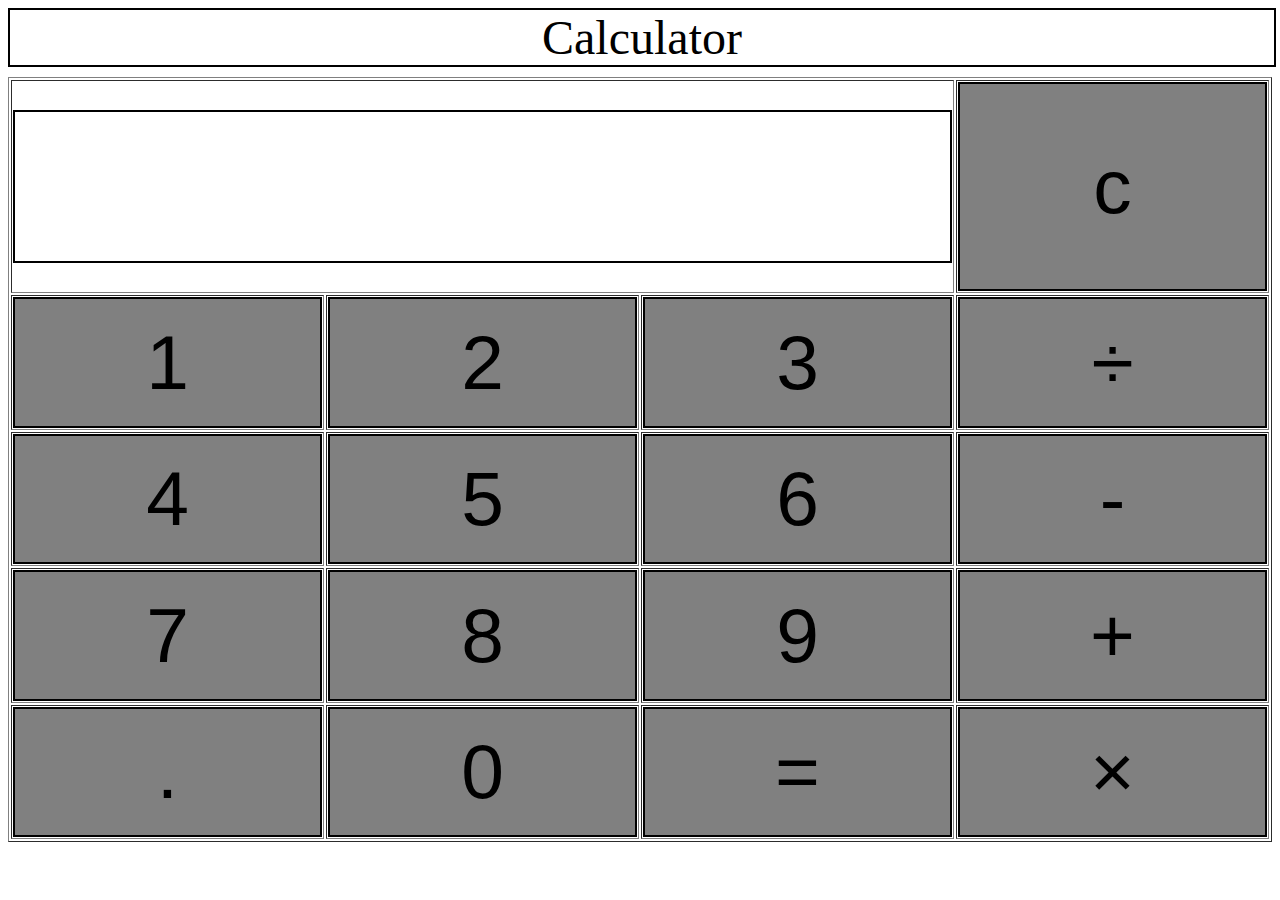
<file: calculator/index.html>
<html>
   <head>
     <link rel="stylesheet" href="style.css">
      <title>calculator</title>
      <script src="index.js"> </script>
      <!-- for styling -->
   </head>
   <!-- create table -->
   <body>
      <div class = title >Calculator</div>
      <table border="1">
         <tr>
            <td colspan="3"><input type="text" id="result"/></td>
            <!-- clr() function will call clr to clear all value -->
            <td><input type="button" value="c" onclick="clr()"/> </td>
         </tr>
         <tr>
            <!-- create button and assign value to each button -->
            <!-- dis("1") will call function dis to display value -->
            <td><input type="button" value="1" onclick="dis('1')"/> </td>
            <td><input type="button" value="2" onclick="dis('2')"/> </td>
            <td><input type="button" value="3" onclick="dis('3')"/> </td>
            <td><input type="button" value="÷" onclick="dis('/')"/> </td>
         </tr>
         <tr>
            <td><input type="button" value="4" onclick="dis('4')"/> </td>
            <td><input type="button" value="5" onclick="dis('5')"/> </td>
            <td><input type="button" value="6" onclick="dis('6')"/> </td>
            <td><input type="button" value="-" onclick="dis('-')"/> </td>
         </tr>
         <tr>
            <td><input type="button" value="7" onclick="dis('7')"/> </td>
            <td><input type="button" value="8" onclick="dis('8')"/> </td>
            <td><input type="button" value="9" onclick="dis('9')"/> </td>
            <td><input type="button" value="+" onclick="dis('+')"/> </td>
         </tr>
         <tr>
            <td><input type="button" value="." onclick="dis('.')"/> </td>
            <td><input type="button" value="0" onclick="dis('0')"/> </td>
            <!-- solve function call function solve to evaluate value -->
            <td><input type="button" value="=" onclick="solve()"/> </td>
            <td><input type="button" value="×" onclick="dis('*')"/> </td>
         </tr>
      </table>
   </body>
</html>
</file>
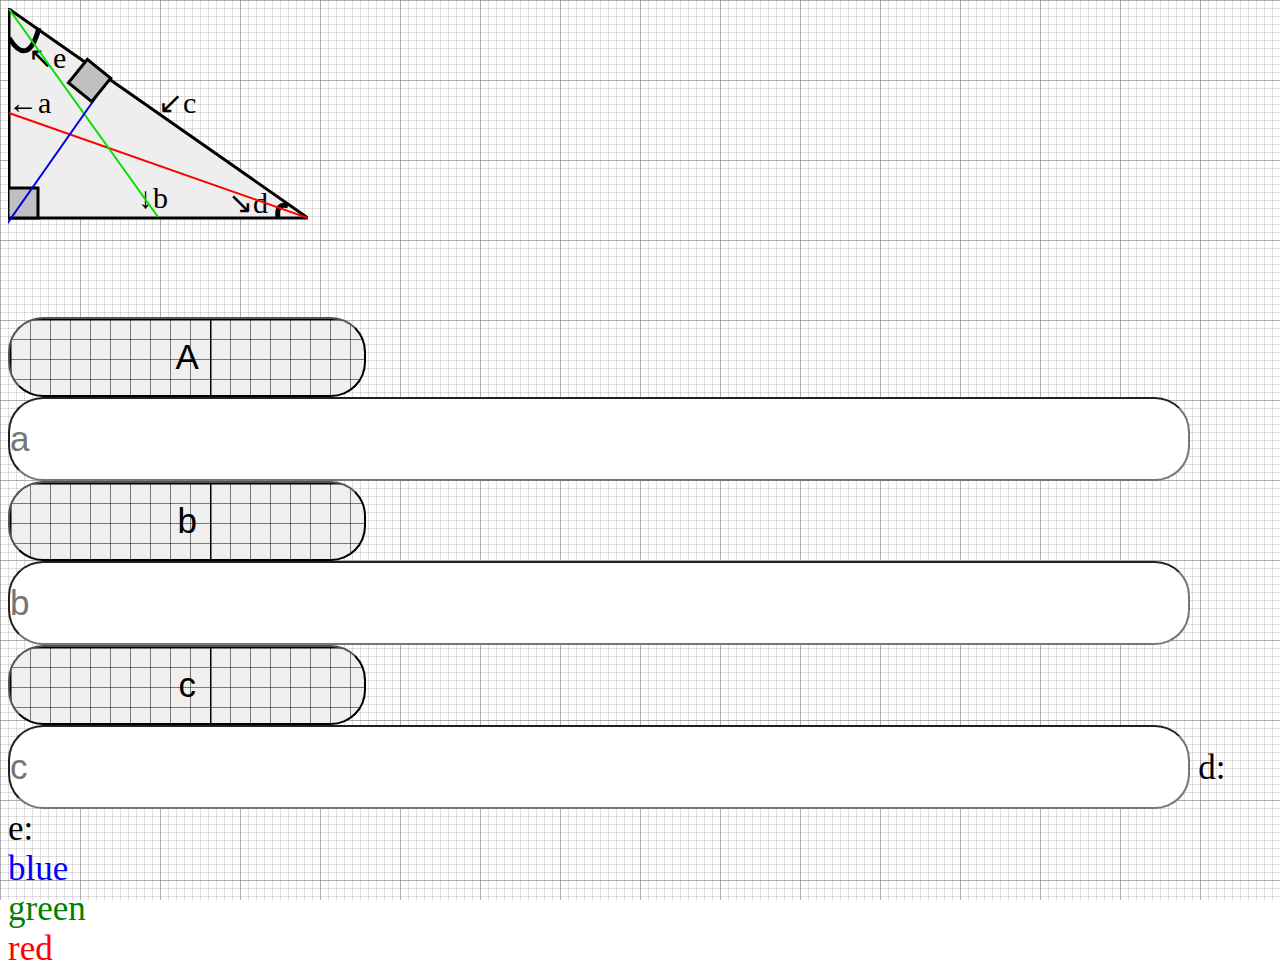
<file: diagonal/index.html>
<!DOCTYPE html>
<html lang="en">
  <head>
   <meta name="description" content="diagonal calculator open source and without ads">
    <meta name="keywords" content="diagonal ,Diagonal calculator">
    <meta charset="utf-8">
    <meta name="viewport" content="width=device-width, initial-scale=1.0">
    <title>Diagonal calculator</title>
    <style>
     body{
        background-image:url("grid.svg");
        background-attachment: fixed;
        font-size: 35px;
      }
      input {
        width: 92vw;
        height: 80px;
        font-size: 35px;
        margin: 0px;
        padding: 0px;
        border-radius: 35px;
      }
      button {
        border-radius: 35px;
        width: 28vw;
        height: 80px;
        font-size: 35px; 
        margin: 0px;
        padding: 0px;
        background-image: url("grid2.svg");
      }
      .add-button {
        font-size: 20px;
  position: fixed;
  top: 1px;
  right: 1px;
}
#Bluediv {
color: blue;
}
#Greendiv {
  color: green;
}
#Reddiv{
  color: red;
}
      </style>
     <link rel="icon" type="image/svg+xml" href="diagonal.svg">
     <link rel="mask-icon" href="diagonal.svg" color="#ff8a01">
    <link rel="apple-touch-icon" href="diagonal.svg">
    <meta name="theme-color" content="#c0c0c0"/>
    <link rel="manifest" href="manifest.json">
  </head>
  <body>
    <button class="add-button">Add to home screen <img src="download.svg"></button>
    <img src="diagonal.svg"><br>
    <button onclick="Acalc()">A</button>
    <input type="number" placeholder="a" id="Ai"><br>
    <button onclick="Bcalc()">b</button>
    <input type="number" placeholder="b" id="Bi"><br>
    <button onclick="Ccalc()">c</button>
    <input type="number" placeholder="c" id="Ci">
    d:<div id="Ddiv"></div>
    e:<div id="Ediv"></div>
    <div id="Bluediv">blue</div>
    <div id="Greendiv">green</div>
    <div id="Reddiv">red</div>
   <script src="index.js" defer>

    </script>
</body>
</html>
</file>
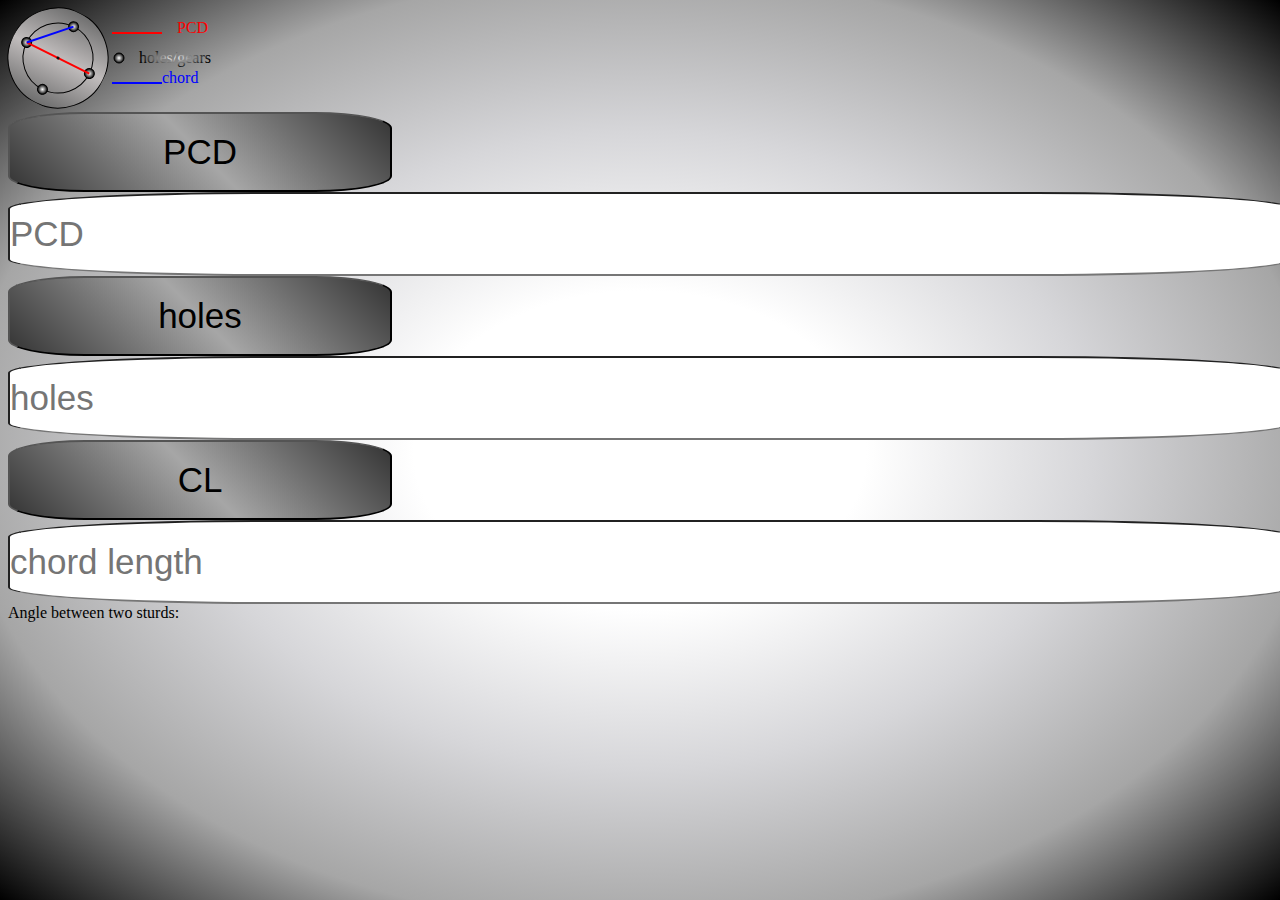
<file: pcd/index.html>
<!DOCTYPE html>
<html lang="en">
  <head>
   <meta name="description" content="Pitch Circle Diameter calculator open source and without ads">
    <meta name="keywords" content="PCD,Pitch circle diameter,Pcd calculator">
    <meta charset="utf-8">
    <meta name="viewport" content="width=device-width">
    <title>PCD calculator</title>
    <style>
     body{
        background-image: radial-gradient(#ffffff,#ffffff,#d6d6d9,#a6a6a6,#000000);
       background-repeat: no-repeat;

  background-attachment: fixed;
      background-size: 100% 100%; 
      }
      input {
        width: 100vw;
        height: 80px;
        font-size: 35px;
        margin: 0px;
        padding: 0px;
        border-radius: 20%;
      }
      button {
        border-radius: 20%;
        width: 30vw;
        height: 80px;
        font-size: 35px;
        background-image:linear-gradient(45deg, #333333, #a6a6a6, #333333);  
        margin: 0px;
        padding: 0px;
      }
      .add-button {
        font-size: 20px;
  position: fixed;
  top: 1px;
  right: 1px;
}
      </style>
     <link rel="manifest" href="manifest.webmanifest">
    <link rel="shortcut icon" href="pcd.png">
  </head>
  <body>
    <button class="add-button">Add to home screen</button>
    <svg height="100" width="100" id="svg">
      <defs>
        <radialGradient id="grad1" cx="50%" cy="50%" r="50%" fx="50%" fy="50%">
          <stop offset="0%" style="stop-color:rgb(255,255,255);stop-opacity:1" />
          <stop offset="100%" style="stop-color:#000000;stop-opacity:1" />
        </radialGradient>
        <linearGradient id="grad2" x1="0%" y1="0%" x2="0%" y2="100%">
          <stop offset="0%" style="stop-color:#6e6e6e;stop-opacity:1" />
          <stop offset="50%" style="stop-color:#c0bcbc;stop-opacity:1" />
          <stop offset="100%" style="stop-color:#6e6e6e;stop-opacity:1" />
        </linearGradient>
      </defs>
      <circle cx="50" cy="50" r="50" stroke="black" stroke-width="1" fill="url(#grad2)" />
      <animateTransform attributeName="transform"
                          attributeType="XML"
                          type="rotate"
                          from="0"
                          to="360"
                          dur="10s"
                          repeatCount="indefinite"/>
    </circle>
    <circle cx="50" cy="50" r="35" stroke="black" stroke-width="1" fill="none" />
      <circle cx="15" cy="50" r="5" stroke="black" stroke-width="1" fill="url(#grad1)" />
      <circle cx="85" cy="50" r="5" stroke="black" stroke-width="1" fill="url(#grad1)" />
      <circle cx="50" cy="15" r="5" stroke="black" stroke-width="1" fill="url(#grad1)" />
      <circle cx="50" cy="85" r="5" stroke="black" stroke-width="1" fill="url(#grad1)" />
      <line x1="85" y1="50" x2="15" y2="50" style="stroke:rgb(255,0,0);stroke-width:2" />
      <line x1="50" y1="15" x2="15" y2="50" style="stroke:rgb(0, 4, 255);stroke-width:2" />
      
      <circle cx="50" cy="50" r="1" stroke="black" stroke-width="1" fill="url(#grad1)" />
      </svg>
      <svg height="100" width="100" id="svg">
        <line x1="0" y1="25" x2="50" y2="25" style="stroke:rgb(255,0,0);stroke-width:2" />
        <text x="65" y="25" fill="red">PCD</text>
        <circle cx="7" cy="50" r="5" stroke="black" stroke-width="1" fill="url(#grad1)" />
        <text x="27" y="55" fill="url(#grad1">holes/gears</text>
        <line x1="0" y1="75" x2="50" y2="75" style="stroke:rgb(0, 4, 255);stroke-width:2" />
        <text x="50" y="75" fill="blue">chord</text>
     </svg><br>
    <button onclick="PCDcalc()">PCD</button><input type="number" placeholder="PCD" id="PCD"><br>
    
    
    <button onclick="Hcalc()">holes</button><input type="number" placeholder="holes" id="hole"><br>
     
    <button onclick="CLcalc()">CL</button><input type="number" placeholder="chord length" id="CLi">
    Angle between two sturds:<div id="abs"></div>
   <script src="index.js" defer>

    </script>
</body>
</html>
</file>
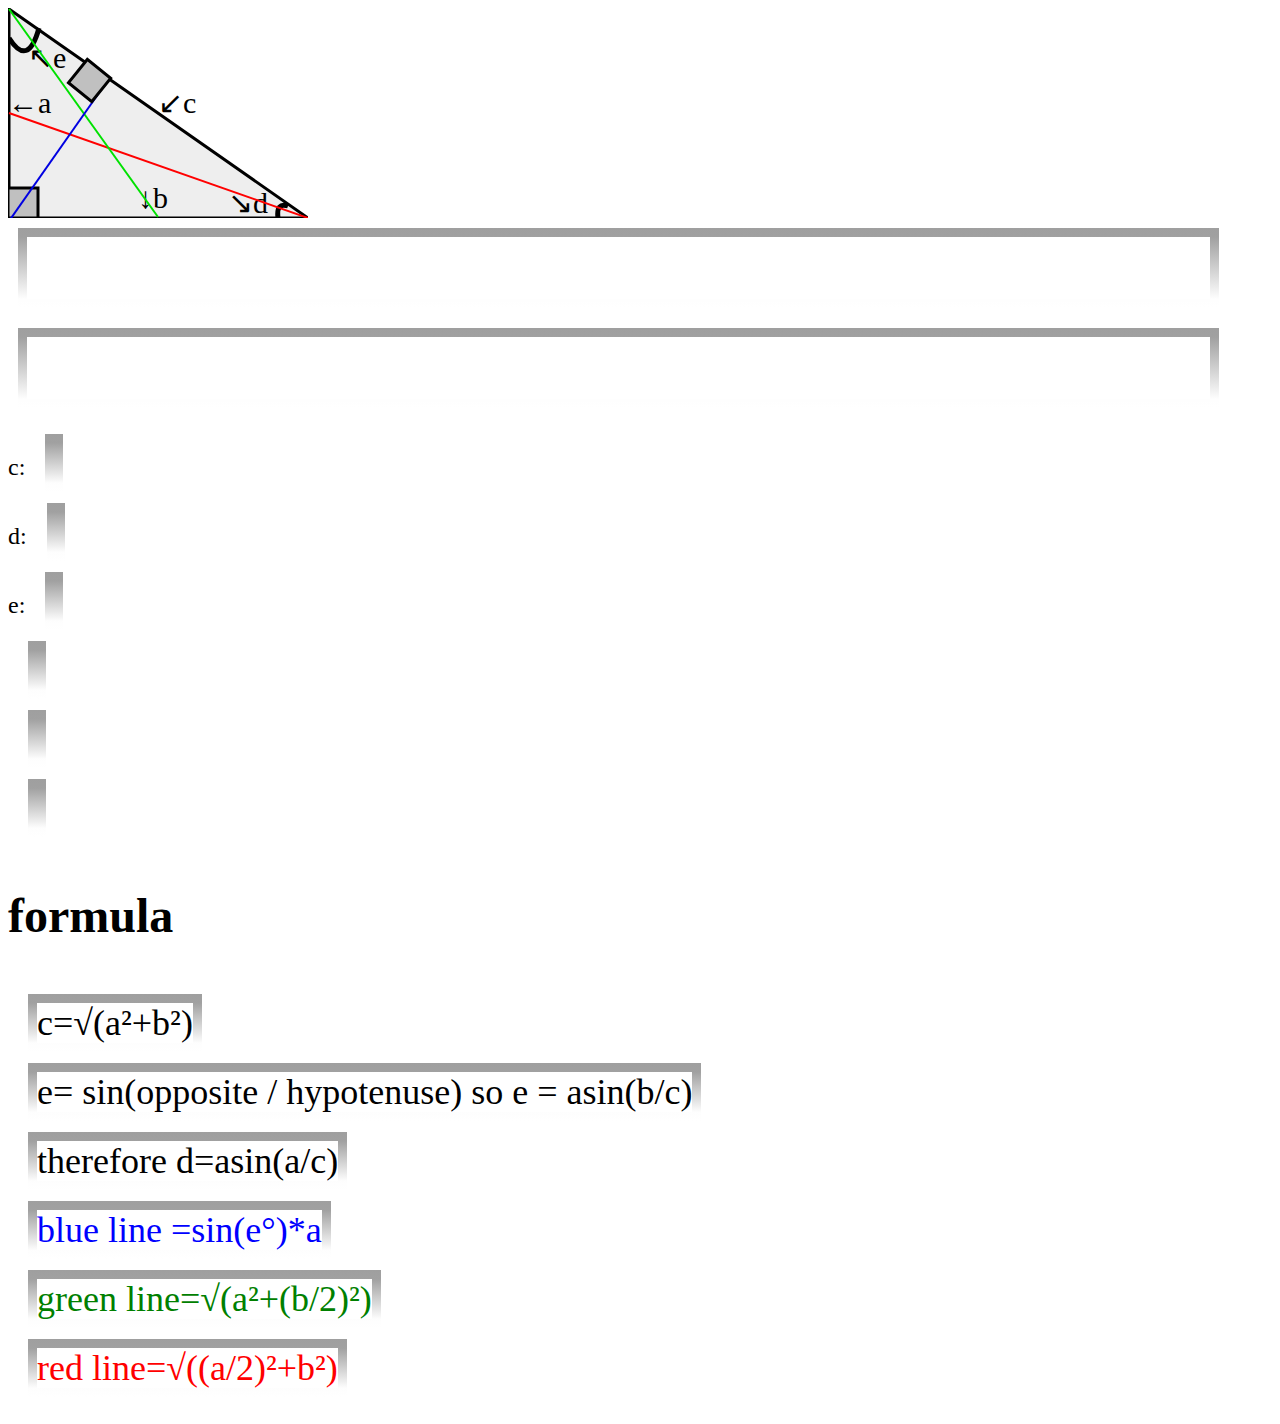
<file: diagonal/README.html>
<html>
    <head>
        <meta name="viewport" content="user-scalable=no, initial-scale=1, maximum-scale=1, minimum-scale=1, width=device-width, height=device-height, target-densitydpi=device-dpi" />
        <link rel="stylesheet" href="style.css">
        <title>
            diagonal
            </title>
        </head>
    <body onload="calculate">
     <svg height="210" width="300">
            <polygon points="1,1 1,210 300,210" style="fill:#eee;stroke:black;stroke-width:3" />
           <rect x="0" y="180" width="30" height="30" style="fill:#c0c0c0;stroke-width:3;stroke:rgb(0,0,0)" />
           <path d="M 1 30 q 19 30 30 -10" stroke="black" stroke-width="5" fill="none" />
            <path d="M 270 210 q -2 -16 10 -12" stroke="black" stroke-width="5" fill="none" />
           <text x="0" y="105" font-size="30px">←a</text>
           <text x="150" y="105" font-size="30px">↙c</text>
            <text x="130" y="200" font-size="30px">↓b</text>
           <text x="220" y="205" font-size="30px">↘d</text>
            <text x="20" y="60" font-size="30px">↖e</text>
             <line x1="1" y1="105" x2="300" y2="210" style="stroke:rgb(255,0,0);stroke-width:2" />
              <line x1="150" y1="209" x2="1" y2="1" style="stroke:rgb(0,225,0);stroke-width:2" />
              <line x1="-60" y1="300" x2="100" y2="72" style="stroke:rgb(0,0,225);stroke-width:2" />
               <rect x="94" y="-10" width="30" height="30" style="fill:#c0c0c0;stroke-width:3;stroke:rgb(0,0,0)" transform="rotate(39)"/>
            Sorry, your browser does not support inline SVG.
          </svg>
        <form class="diagonal">
        <input onchange="calculate()" type="number" id="a-value">
        <input onchange="calculate()" type="number" id="b-value">
            </form>
  c:<span id="c-value"></span>
        <br><br>
  d:<span id="d-value"></span>
        <br><br>
  e:<span id="e-value"></span>
        <br><br>
  <span id="blue" style="color:blue"></span>
        <br><br>
  <span id="green" style="color:green"></span>
        <br><br>
  <span id="red" style="color:red"></span>
        <br><br>
        <h1>formula</h1><br>
        <span>c=√(a²+b²)</span><br><br>
        <span>e= sin(opposite / hypotenuse) so e = asin(b/c)</span><br><br>
         <span>therefore d=asin(a/c)</span><br><br>
        <span style="color:blue">blue line =sin(e°)*a</span><br><br>
        <span  style="color:green">green line=√(a²+(b/2)²)</span><br><br>
        <span  style="color:red">red line=√((a/2)²+b²)</span><br><br>
<script src="index.js"></script>
</script>
    </body>
</html>
</file>
<file: calculator/style.css>
.title{
         width:100%;
        font-size: 300%;
         margin-bottom: 10px;
         text-align:center;
         color:black;
         border: solid black 2px;
 
         }
  
         input[type="button"]
         {
         background-color:gray;
         color: black;
         border: solid black 2px;
         width:100%;
          font-size: 80%;
          height:100%;
         }
  
         input[type="text"]
         {
          font-size: 80%;
         background-color:white;
         border: solid black 2px;
         width:100%;
          height:17vh;
         }
tr {
 font-size: 200%;
  width:100%;
}
td {
 font-size: 200%;
width:25%; 
}
table {
 font-size: 150%;
  width:100%;
 height:85vh;
}
</file>
<file: diagonal/style.css>
input {
    width:95%;
    height:80px;
   margin: 10px;
    font-size:150%;
    --angle: 0deg;
  
    border: 1vmin solid;
  
    border-image: linear-gradient(var(--angle), white,#9f9f9f)1 ;
  
  
    animation: 10s rotate linear infinite;
    border-radius: 15px;
  }
  body {
   font-size:150%; 
  }
  span {
   font-size:150%;  
  margin: 20px;
    border: 1vmin solid;
    border-image: linear-gradient(var(--angle), white,#9f9f9f)1 ;
  
  
  
    animation: 10s rotate linear infinite;
    border-radius: 15px;
  }
  @keyframes rotate {
  
    to {
  
      --angle: 360deg;
  
    }
  
  }
  
  @property --angle {
  
    syntax: '<angle>';
  
    initial-value: 0deg;
  
    inherits: false;
  
  }
</file>
